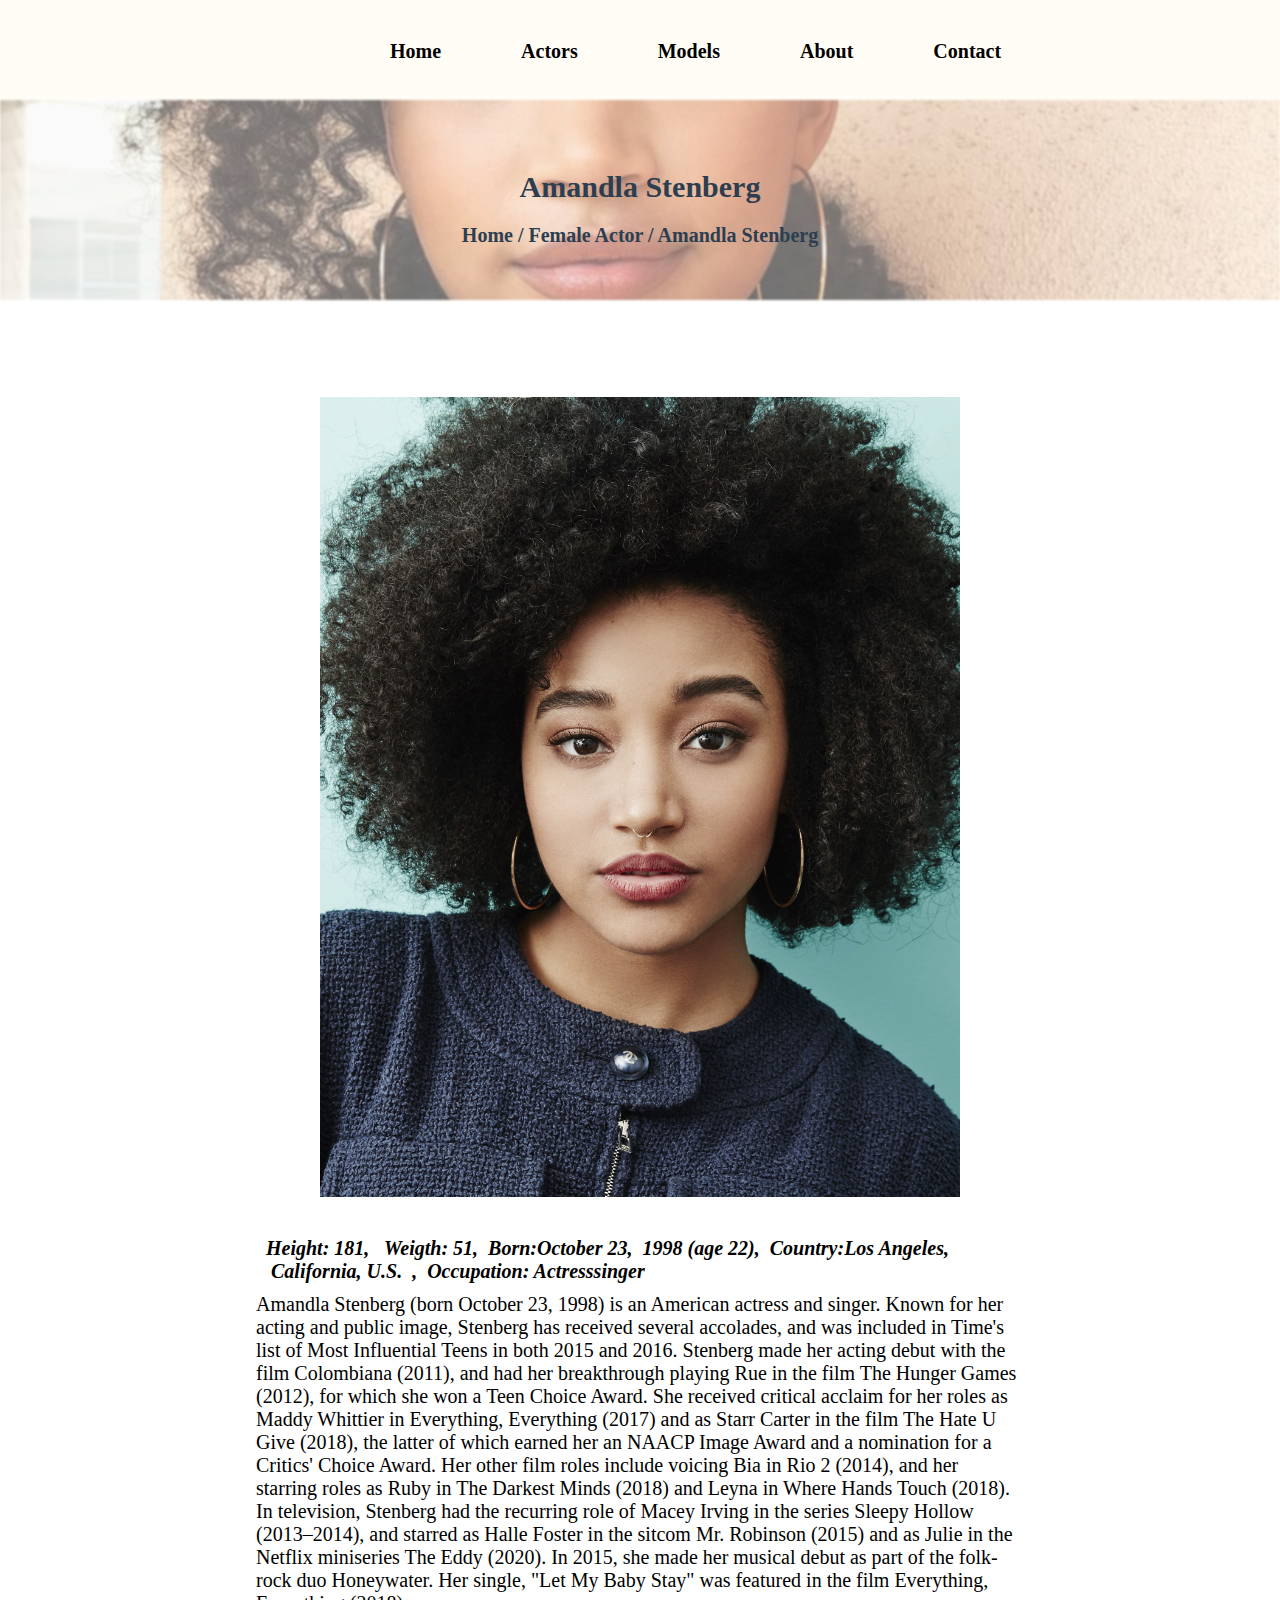
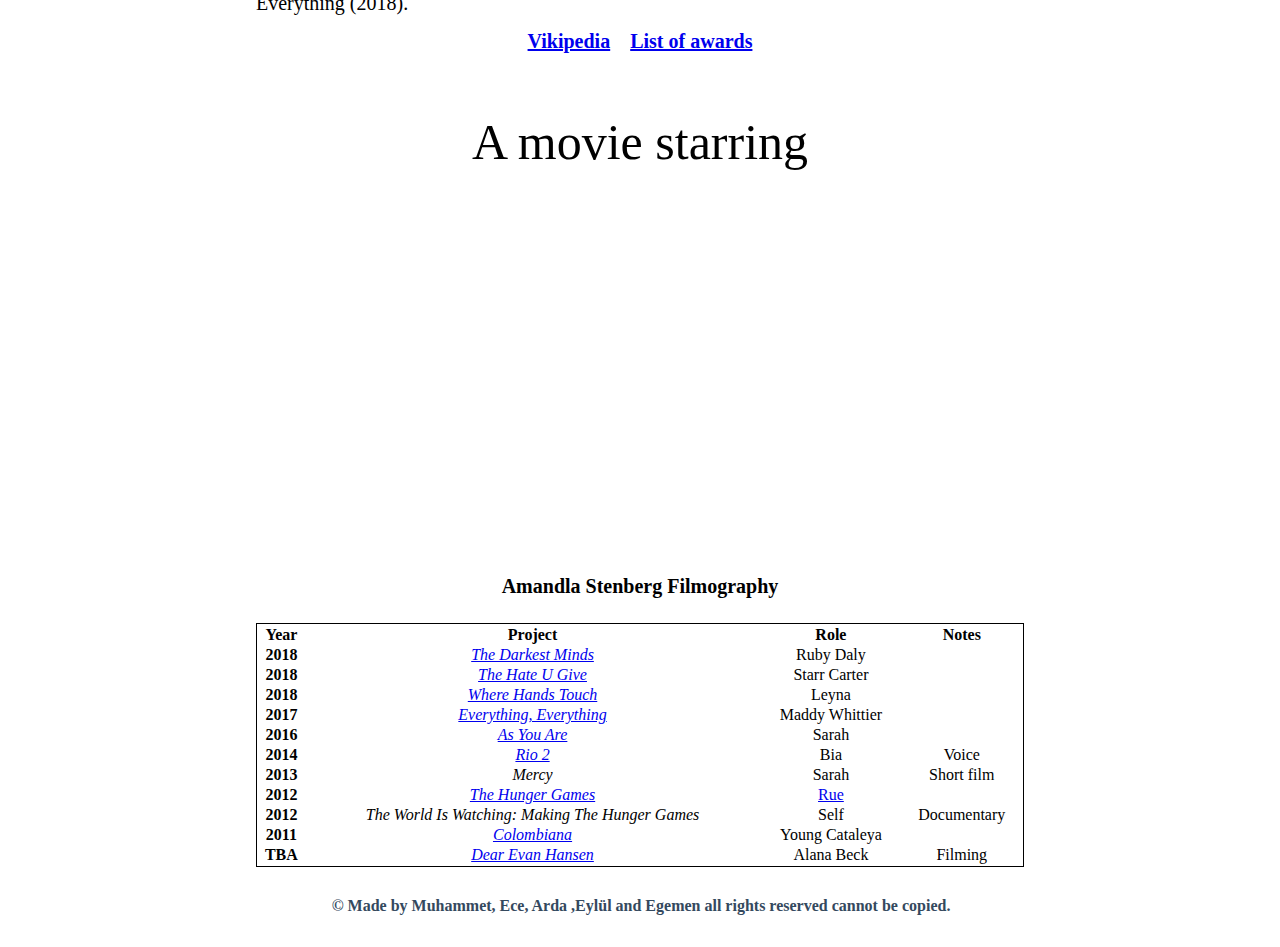
<file: Source code/AmandlaStenberg.html>
<!doctype html>
<html>
<head>
<meta charset="utf-8">
	
<title>AmandlaStenberg</title>
<link href="AmandlaStenberg.css" rel="stylesheet" type="text/css">
</head>

<body>
	  <header>
                <nav>
                    <ul>
                        <li><a href="index.html">Home</a> </li>
        
						<li class="hoverli"><a href="index.html#WomenActors">Actors</a>
						     <ul class="drop">
							    <li><a href="index.html#WomenActors">Female Actors</a></li> 
								<li><a href="index.html#ManActors">Male Actors</a></li> 
							</ul>
						</li>
                        
						<li class="hoverli"><a href="index.html#WomenModels">Models</a>
						     <ul class="drop">
							      <li><a href="index.html#WomenModels">Female Models</a></li>
								  <li><a href="index.html#ManModels">Males Models</a></li>
							</ul>
						</li>
                        <li><a href="index.html#aboutU">About</a> </li>
                        <li><a href="index.html#contact">Contact</a> </li>
                    </ul>
                </nav>

      </header>
     <div class="division"></div>
       <section>
           <article>
               <div class="content1Back"></div>
               <div class="content1">
                 <div class="name"><p>Amandla Stenberg</p></div>
               <div class="path"><a href="index.html">Home</a>
                   <span>/</span>
                   <a href="index.html#WomenActors" >Female Actor</a>
                   <span>/</span>
               <a href="#">Amandla Stenberg</a>    </div>
                   </div>
           </article>

           <div class="content2">
            </div>
           <div class="content2hov"></div>
           <div class="peopleAbout">
               <p>
				   <em>
				        Height: 181, &nbsp; Weigth: 51, &nbsp;Born:October 23,&nbsp; 1998 (age 22),&nbsp; Country:Los Angeles, &nbsp;California, U.S.&nbsp; ,&nbsp; Occupation: Actresssinger
				   </em>
			   
			   </p>
               <p>
                   Amandla Stenberg (born October 23, 1998) is an American actress and singer. Known for her acting and public image, Stenberg has received several accolades, and was included in Time's list of Most Influential Teens in both 2015 and 2016.

                   Stenberg made her acting debut with the film Colombiana (2011), and had her breakthrough playing Rue in the film The Hunger Games (2012), for which she won a Teen Choice Award. She received critical acclaim for her roles as Maddy Whittier in Everything, Everything (2017) and as Starr Carter in the film The Hate U Give (2018), the latter of which earned her an NAACP Image Award and a nomination for a Critics' Choice Award. Her other film roles include voicing Bia in Rio 2 (2014), and her starring roles as Ruby in The Darkest Minds (2018) and Leyna in Where Hands Touch (2018).
                   In television, Stenberg had the recurring role of Macey Irving in the series Sleepy Hollow (2013–2014), and starred as Halle Foster in the sitcom Mr. Robinson (2015) and as Julie in the Netflix miniseries The Eddy (2020). In 2015, she made her musical debut as part of the folk-rock duo Honeywater. Her single, "Let My Baby Stay" was featured in the film Everything, Everything (2018).
                 <div style="text-align: center; margin-top:15px; ">
					 <p>
					
						
							
							<a href="https://en.wikipedia.org/wiki/Amandla_Stenberg" target="_blank">Vikipedia</a>
							&nbsp;&nbsp;
							<a href="https://en.wikipedia.org/wiki/List_of_awards_and_nominations_received_by_Amandla_Stenberg" target="_blank">List of awards</a>
							
						
						 
						 
					 
					 </p>
			    </div>
               </p>

           </div>

           <div class="video">
               <p>A movie starring</p>
               <iframe width="560" height="315" src="https://www.youtube.com/embed/0t8iVtFGHCc" frameborder="0" allow="accelerometer; autoplay; clipboard-write; encrypted-media; gyroscope; picture-in-picture" allowfullscreen></iframe>

           </div>
           <div class="tablebox">
               <table class="table">

				   <caption>Amandla Stenberg Filmography </caption>
                   <thead>
                   <tr>
                       <th scope="col" class="" tabindex="0" role="columnheader button" title="Sort initial">Year
                       </th>
                       <th scope="col" class="" tabindex="0" role="columnheader button" title="Sort ascending">Project
                       </th>
                       <th scope="col" class="" tabindex="0" role="columnheader button" title="Sort ascending">Role
                       </th>
                       <th scope="col" class="">Notes
                       </th></tr></thead><tbody>






               <tr>
                   <th scope="row">2018
                   </th>
                   <td><i><a href="https://www.imdb.com/title/tt4073790/" target="_blank" title="The Darkest Minds">The Darkest Minds</a></i>
                   </td>
                   <td>Ruby Daly
                   </td>
                   <td>
                   </td></tr><tr>
                   <th scope="row">2018
                   </th>
                   <td><i><a href="https://www.imdb.com/title/tt4073790/" target="_blank" title="The Hate U Give (film)">The Hate U Give</a></i>
                   </td>
                   <td>Starr Carter
                   </td>
                   <td>
                   </td></tr><tr>
                   <th scope="row">2018
                   </th>
                   <td><i><a href="https://www.imdb.com/title/tt4073790/" target="_blank" title="Where Hands Touch">Where Hands Touch</a></i>
                   </td>
                   <td>Leyna
                   </td>
                   <td>
                   </td></tr><tr>
                   <th scope="row">2017
                   </th>
                   <td><i><a href="https://www.imdb.com/title/tt4073790/" target="_blank" title="Everything, Everything (film)">Everything, Everything</a></i>
                   </td>
                   <td>Maddy Whittier
                   </td>
                   <td>
                   </td></tr><tr>
                   <th scope="row">2016
                   </th>
                   <td><i><a href="https://www.imdb.com/title/tt4073790/" target="_blank" title="As You Are (film)">As You Are</a></i>
                   </td>
                   <td>Sarah
                   </td>
                   <td>
                   </td></tr><tr>
                   <th scope="row">2014
                   </th>
                   <td><i><a href="https://www.imdb.com/title/tt4073790/" target="_blank" title="Rio 2">Rio 2</a></i>
                   </td>
                   <td>Bia
                   </td>
                   <td>Voice
                   </td></tr><tr>
                   <th scope="row">2013
                   </th>
                   <td><i>Mercy</i>
                   </td>
                   <td>Sarah
                   </td>
                   <td>Short film
                   </td></tr><tr>
                   <th scope="row">2012
                   </th>
                   <td><i><a href="https://www.imdb.com/title/tt4073790/" target="_blank" title="The Hunger Games (film)">The Hunger Games</a></i>
                   </td>
                   <td><a href="https://www.imdb.com/title/tt4073790/" target="_blank" title="List of The Hunger Games characters">Rue</a>
                   </td>
                   <td>
                   </td></tr><tr>
                   <th scope="row">2012
                   </th>
                   <td><i>The World Is Watching: Making The Hunger Games</i>
                   </td>
                   <td>Self
                   </td>
                   <td>Documentary
                   </td></tr><tr>
                   <th scope="row">2011
                   </th>
                   <td><i><a href="https://www.imdb.com/title/tt4073790/" target="_blank" title="Colombiana">Colombiana</a></i>
                   </td>
                   <td>Young Cataleya
                   </td>
                   <td>
                   </td></tr><tr>
                   <th scope="row">TBA
                   </th>
                   <td><i><a href="https://www.imdb.com/title/tt4073790/" target="_blank" title="Dear Evan Hansen ">Dear Evan Hansen</a></i>
                   </td>
                   <td>Alana Beck
                   </td>
                   <td>Filming
                   </td></tr>
               </tbody>
                   <tfoot></tfoot>

               </table>

			   
           </div>
       </section>
      <footer class="footer"> ©  Made by Muhammet, Ece, Arda ,Eylül and Egemen all rights reserved
          cannot be copied.</footer>
</body>
</html>
</file>
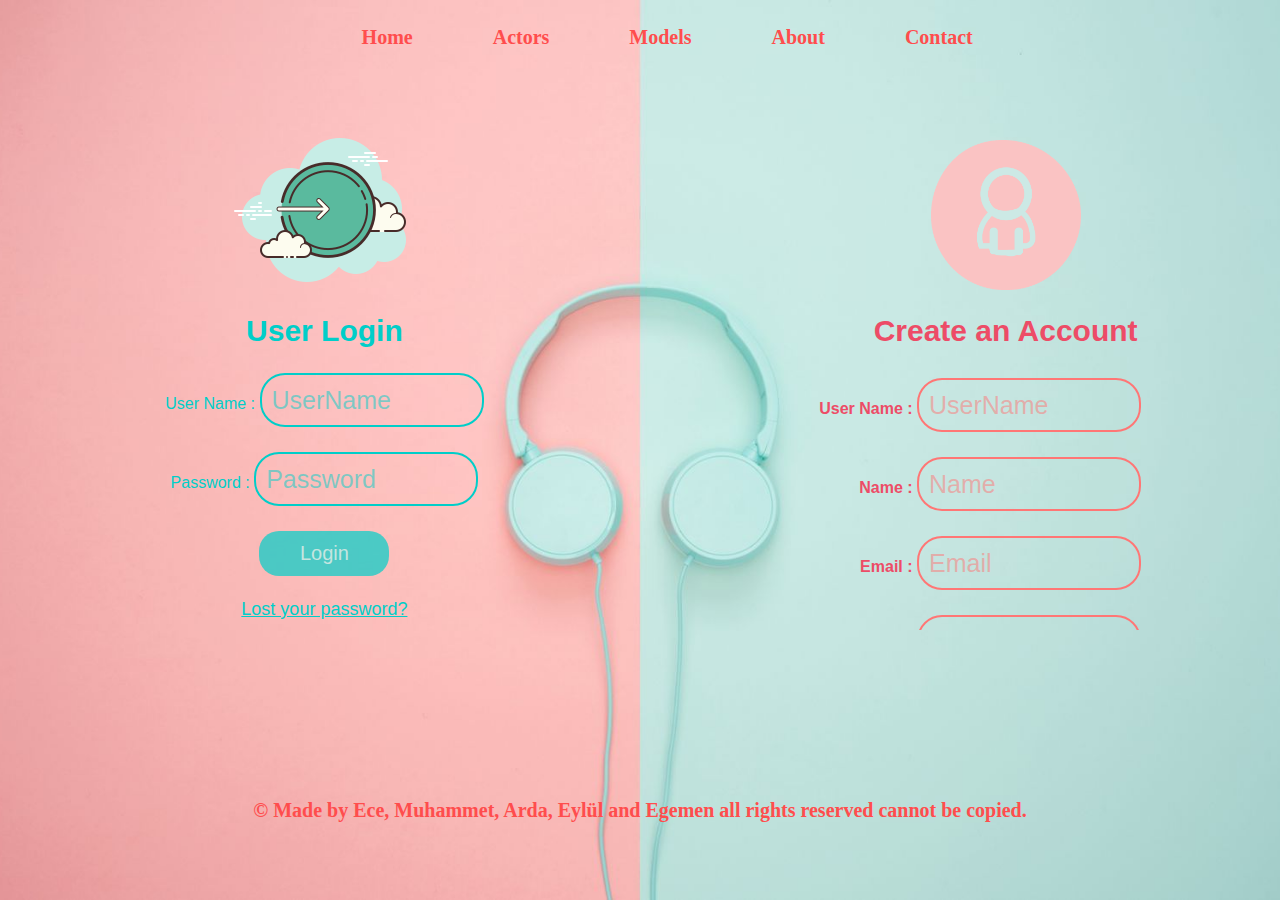
<file: Source code/doubleLogin.html>
<!doctype html>
<html>
<head>
<meta charset="utf-8">
<title>Account</title>
<link href="doubleLogin.css" rel="stylesheet" type="text/css">
<meta name="viewport" content="width=device-width, initial-scale=1">
</head>

<body>
	
	<header>
                <nav>
                    <ul>
                        <li><a href="index.html">Home</a> </li>
                        <li class="hoverli"><a href="#">Actors</a>
						     <ul class="drop">
							    <li><a href="index.html#WomenActors">Female Actors</a></li> 
								<li><a href="index.html#ManActors">Male Actors</a></li> 
							</ul>
						</li>
                        <li class="hoverli"><a href="#">Models</a>
						     <ul class="drop">
							      <li><a href="index.html#WomenModels">Female Models</a></li>
								  <li><a href="index.html#ManModels">Males Models</a></li>
							</ul>
						</li>
                        <li><a href="index.html#aboutU">About</a> </li>
                        <li><a href="index.html#contact">Contact</a> </li>
                    </ul>
                </nav>

	</header>
	
	
	<div class="forms">
		  
		 <div class="login">
			 
			  <a href="index.html"><img src="../images/login-rounded-right.png" width="200" height="200" alt="USer Loga" class="avatar"/></a>
		
			 <form action="index.html" method="post">
			   
              <h2>User Login</h2>
			   
              <p><span>User Name :</span>
              <input type="text" name="" value="" placeholder="UserName"></p>
			   
              <p><span>Password :</span>
              <input type="password" name="" value="" placeholder="Password"></p>
			   
             <input type="submit" value="Login" style="color:#C5E5E0; font-size: 15px : ">
			   
              <p><a href="mailto: casting@example.com" target="_blank">Lost your password?</a></p> 
              <!--<p><a href="createAcount.html">Dont have an account?</a></p>-->
           </form>
			 
		</div>
		
		 <div class="createAcoount">
			  <a href="index.html"><img src="../images/kdmczm.png" width="150" height="150" alt="USer Loga" class="avatar2"/></a>
		
			 <form action="#" method="post">
			   
              <h2> Create an Account</h2>
			   
				 <p class="textGenel">User Name :  
				  
					  <span>
                        <input type="text" name="" value="" placeholder="UserName" >
				     </span>
				 </p>
				 
				
			  
				 <p class="textGenel">Name :
				 
					  <span>
                         <input type="text" name="" value="" placeholder="Name" >
				      </span>
				 </p>
					 
			 
			   <p class="textGenel">Email  :
				 
					  <span>
                        <input type="email" name="" value="" placeholder="Email" >
				      </span> 
			   </p>
				
				
			  
              
				 <p class="textGenel">Password :
				 
					 <span>
             
				       <input type="password" name="" value="" placeholder="Password">
				 
				   </span>
				 </p>
				 
				 
				 <p class="textGenel">Tel:
				 
				     <span>
					    <input type="tel" placeholder="0(5XX)"  />
				 
				     </span>
				 </p>
				 
				 
				 
				 <p class="textGenel">BirthDate:
				 
					 <span>
					    <input type="date" >
				     </span>
				 </p>
				 
				 
				 <p class="textGenel"> Weight:
				 
				     <span>
					    <input type="number" placeholder="Weight">
				     </span>
				 </p>
				 
				 
				 
				 <p class="textGenel">  Height: 
				 
				 <span><input type="number" placeholder="Height"> </span>
					 
				 </p>
				 
				 
				
			    
				 
				 
				 
				
				
				 
				 
				 <!--<p>
				 
					 <span> Actors:
					    <input type="checkbox"   name="Actors" id="actors"/><span>-or-</span>
				     </span>
				 
				 
					  <span>Models:
					    <input type="checkbox"   name="Models" id="models"/>
				      </span>
				 
				 </p>-->
				 
				<div class="textGenel">
				 <p class="files " >   <label for="myfile">Your Picture:</label>
				 <span>
					 <button class="btnfile" ><span class="btntext">Select Picture</span></button>
					 <input type="file" value="Picture" >
				 </span>
				     
				 </p>
				 
				 </div>
				
				 
				 
				 
				 <p class="selectp">Country :
				 
			      <span>
                  <select id="country" name="country">
                    <option value="Turkish">Turkish</option>
                    <option value="England">England</option>
                    <option value="Germany">Germany</option>
                    <option value="France">France</option>
                    <option value="canada">Canada</option>
                    <option value="usa">USA</option>
                  </select>
                  </span> 
				   
			   </p>
				 
				 
				  <p class="radiotext">
					  
							 
		
						 <label class="genderRadio">	 Female: <input type="radio" value="1" name="gender" id="Female"/></label>  
				 
					
				 
				   
						<label class="genderRadio"> Male:
					   
					    <input type="radio" value="0" name="gender" id="Male"/></label>
					
				 
			 
			         
				 </p>
				 
				 <p class="aboutme">About Me:
		           <span>
					 <textarea placeholder="About me?"></textarea>
				 </span>
				
				 </p>
				 <div style="clear:both;"></div>
				 <div class="senddiv">
				 <input type="reset" style="color:#C5E5E0; font-size: 15px : " /> 
               <input type="submit" value="Registered" style="color:#C5E5E0; font-size: 15px : " >
			   </div>
              
           </form>
		</div>
	
	
	</div>
	
	 <footer class="footer"> ©  Made by Ece, Muhammet, Arda, Eylül and Egemen all rights reserved
cannot be copied.</footer>
	
	
</body>
</html>
</file>
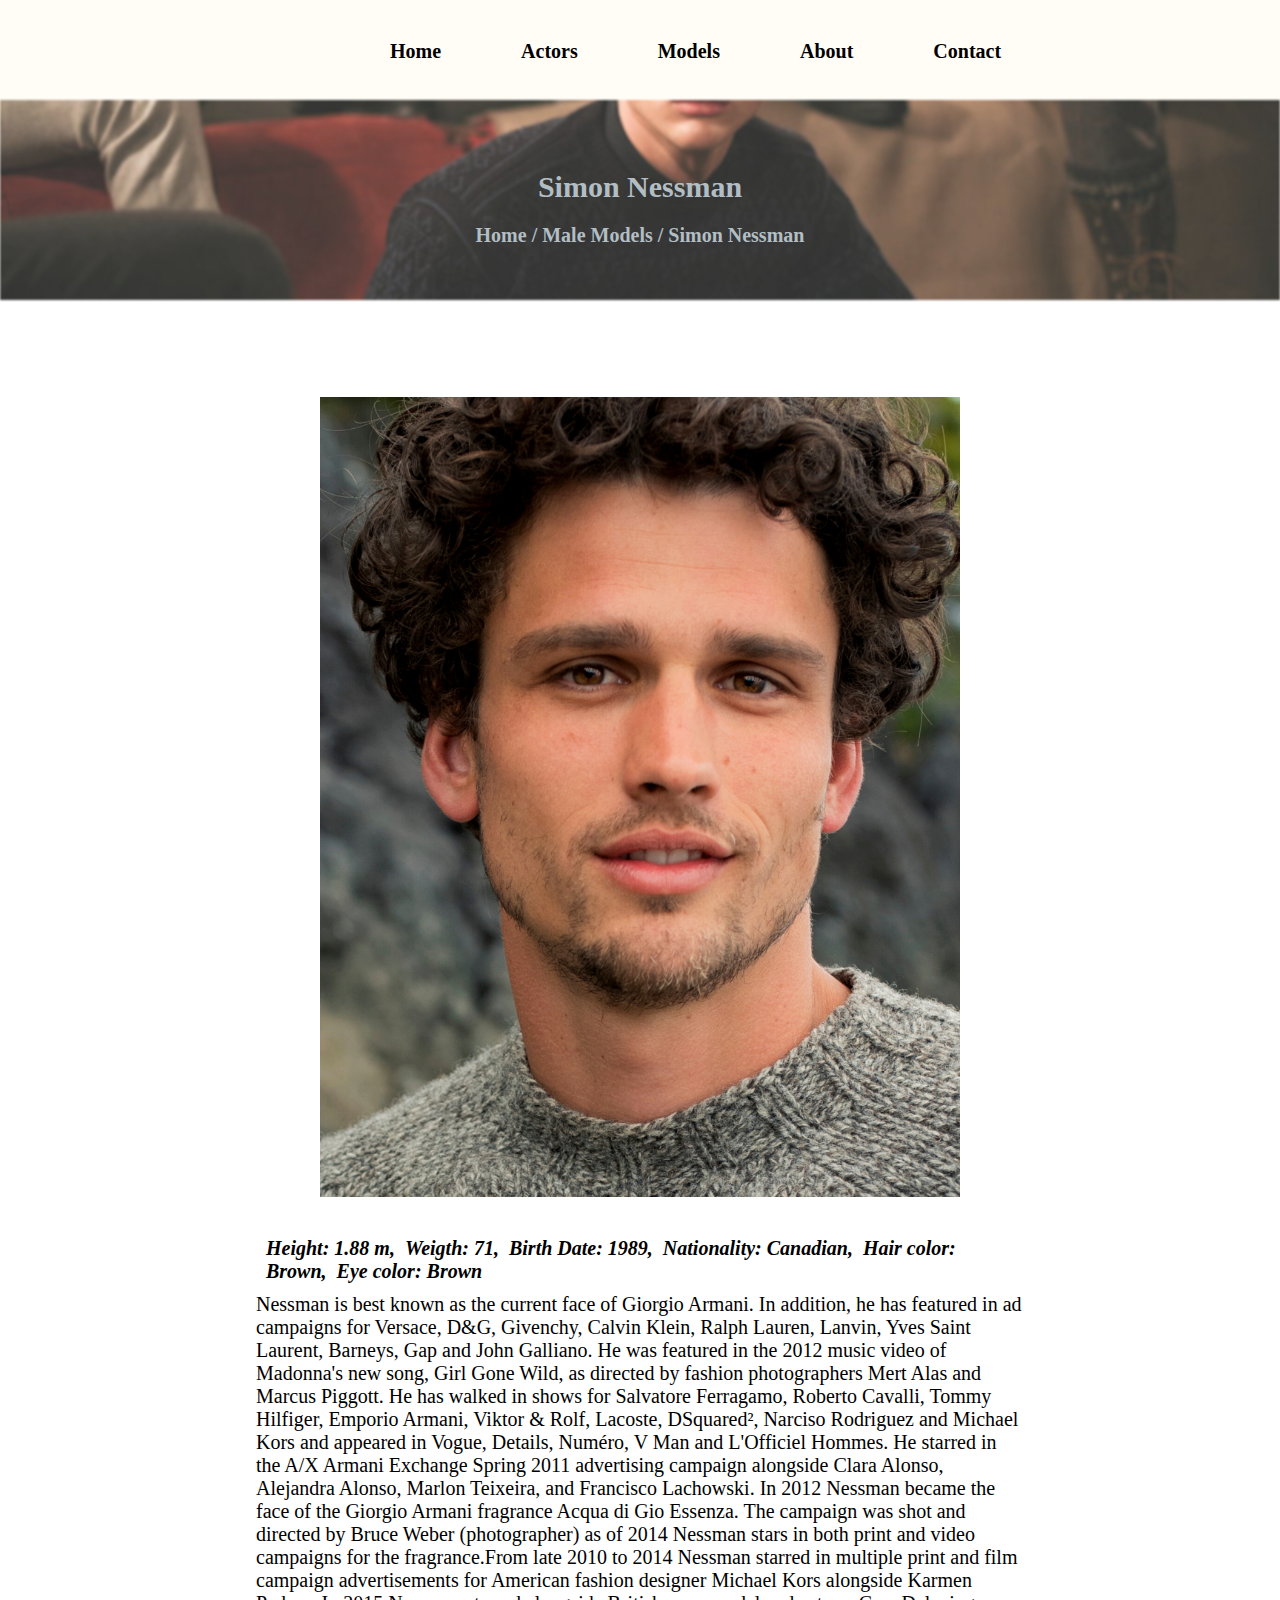
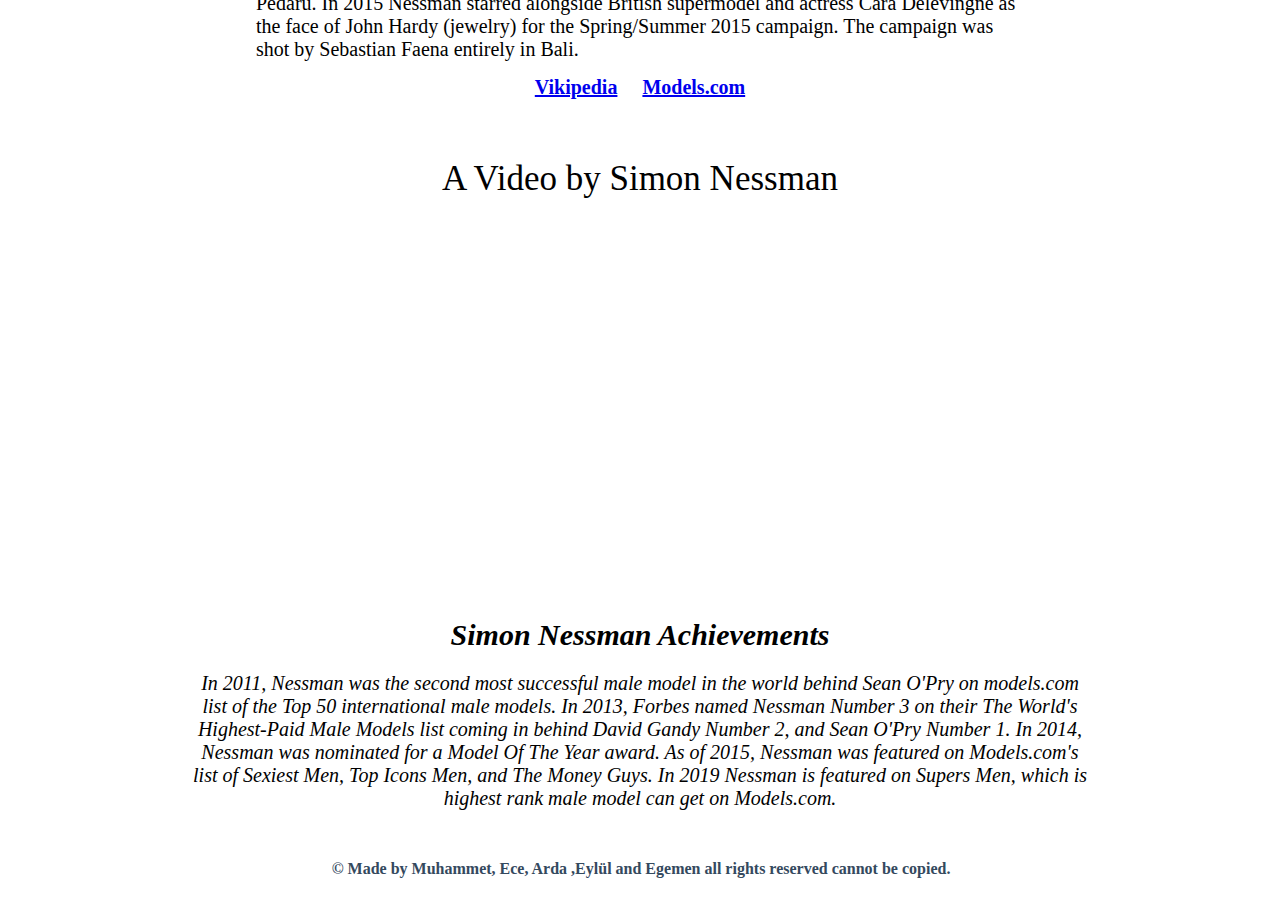
<file: Source code/SimonNessman.html>
<!doctype html>
<html>
<head>
<meta charset="utf-8">
<title>Simon Nessman</title>
<link href="SimonNessman.css" rel="stylesheet" type="text/css">
</head>

<body>
	  <header>
                <nav>
                    <ul>
                        <li><a href="index.html">Home</a> </li>
        
						<li class="hoverli"><a href="index.html#ManActors">Actors</a>
						     <ul class="drop">
							    <li><a href="index.html#WomenActors">Female Actors</a></li> 
								<li><a href="index.html#ManActors">Male Actors</a></li> 
							</ul>
						</li>
                        
						<li class="hoverli"><a href="index.html#ManModels">Models</a>
						     <ul class="drop">
							      <li><a href="index.html#WomenModels">Female Models</a></li>
								  <li><a href="index.html#ManModels">Males Models</a></li>
							</ul>
						</li>
                        <li><a href="index.html#aboutU">About</a> </li>
                        <li><a href="index.html#contact">Contact</a> </li>
                    </ul>
                </nav>

      </header>
     <div class="division"></div>
       <section>
           <article>
               <div class="content1Back"></div>
               <div class="content1">
                 <div class="name"><p>Simon Nessman</p></div>
               <div class="path"><a href="index.html">Home</a>
                   <span>/</span>
                   <a href="index.html#ManModels" >Male Models</a>
                   <span>/</span>
               <a href="#">Simon Nessman</a>    </div>
                   </div>
           </article>

           <div class="content2">
            </div>
           <div class="content2hov"></div>
           <div class="peopleAbout">
               <p><em>Height: 1.88 m, &nbsp;Weigth: 71, &nbsp;Birth Date: 1989,&nbsp; Nationality: Canadian,&nbsp; Hair color:	Brown,&nbsp; Eye color: Brown</em></p>
               <p>
                   Nessman is best known as the current face of Giorgio Armani. In addition, he has featured in ad campaigns for Versace, D&G, Givenchy, Calvin Klein, Ralph Lauren, Lanvin, Yves Saint Laurent, Barneys, Gap and John Galliano. He was featured in the 2012 music video of Madonna's new song, Girl Gone Wild, as directed by fashion photographers Mert Alas and Marcus Piggott. He has walked in shows for Salvatore Ferragamo, Roberto Cavalli, Tommy Hilfiger, Emporio Armani, Viktor & Rolf, Lacoste, DSquared², Narciso Rodriguez and Michael Kors and appeared in Vogue, Details, Numéro, V Man and L'Officiel Hommes. He starred in the A/X Armani Exchange Spring 2011 advertising campaign alongside Clara Alonso, Alejandra Alonso, Marlon Teixeira, and Francisco Lachowski. In 2012 Nessman became the face of the Giorgio Armani fragrance Acqua di Gio Essenza. The campaign was shot and directed by Bruce Weber (photographer) as of 2014 Nessman stars in both print and video campaigns for the fragrance.From late 2010 to 2014 Nessman starred in multiple print and film campaign advertisements for American fashion designer Michael Kors alongside Karmen Pedaru. In 2015 Nessman starred alongside British supermodel and actress Cara Delevingne as the face of John Hardy (jewelry) for the Spring/Summer 2015 campaign. The campaign was shot by Sebastian Faena entirely in Bali.
                 <div style="text-align: center; margin-top:15px; ">
					 <p><a href="https://en.wikipedia.org/wiki/Simon_Nessman#Career" target="_blank">Vikipedia</a> <span>&nbsp;  &nbsp;</span>
					 <a href="https://models.com/models/simon-nessman" target="_blank">Models.com</a> </p>
			   </div>
               </p>

           </div>

           <div class="video">
               <p>A Video by Simon Nessman</p>
             <iframe width="560" height="315" src="https://www.youtube.com/embed/lzvukDm42Ew" frameborder="0" allow="accelerometer; autoplay; clipboard-write; encrypted-media; gyroscope; picture-in-picture" allowfullscreen></iframe>

           </div>
           <div class="tablebox">
               

				   <h2><em>Simon Nessman  Achievements</em></h2> 
			   <p><em>In 2011, Nessman was the second most successful male model in the world behind Sean O'Pry on models.com list of the Top 50 international male models. In 2013, Forbes named Nessman Number 3 on their The World's Highest-Paid Male Models list coming in behind David Gandy Number 2, and Sean O'Pry Number 1. In 2014, Nessman was nominated for a Model Of The Year award. As of 2015, Nessman was featured on Models.com's list of Sexiest Men, Top Icons Men, and The Money Guys. In 2019 Nessman is featured on Supers Men, which is highest rank male model can get on Models.com.</em></p>
                  

			   
           </div>
       </section>
      <footer class="footer"> ©  Made by Muhammet, Ece, Arda ,Eylül and Egemen all rights reserved
          cannot be copied.</footer>
</body>
</html>
</file>
<file: Source code/AmandlaStenberg.css>
@charset "utf-8";
/* CSS Document */

*{
    margin: 0px;
    padding: 0px;
}
header{
    position: relative;
    height: 100px;
    background-color: rgba(255,234,167,0.1);

    width: 100%;
    margin: 0px;
    text-align: center;
}
nav{
    position: absolute;
    left: 350px;
    top: 20px;

}
nav ul{

    list-style-type: none;
}
nav ul li{
    padding: 20px 20px;
    float: left;
}
nav ul li a {
    padding: 20px 20px;
    font-size: 20px;
    text-decoration: none;
    color: #000;
    font-weight: bolder;
}
article{

}
.content1Back{
	
    width: 100%;
    background-color: beige;
    height: 200px;
   background-image: url("../images/interface/oyuncular/kadın/Amandla Stenberg/f0487092d6ef553644575dc91c0fb943.jpg");
    background-position: center;
    background-size: cover;
    filter: blur(1px);
    opacity: 0.6;
	position: relative;
    z-index: 1;
     
}
.drop{      /*drop=ul*/
	
    display: none;
	list-style-type: none;
	position: absolute;
	/*transform: translate(100%,100%);*/
	/*left: 50%;*/

	margin: 0px ;
	
}

.drop > li{
	position: relative;

	left: -60px;
	clear: left;
	/*margin: 5px 5px;*/

	margin: 0;
	
	
}

.drop >li >a{

	text-align: center;
	text-decoration: none;
      /*padding: 3px 5px;*/
	color: #000;
	font-size: 20px;
	font-weight: bold;
	/*margin: 5px;
*/

}

.drop >li >a:hover{

	 
	/*padding: 10px 10px;*/
	border-radius: 18px;
	opacity: 0.8;

}

.hoverli:hover > ul {
	/*display: block;	*/
}
article{
    text-align: center;
}
.content1{

    position: relative;
    top: -150px;

    z-index: 2;
    font-size: 20px;
    font-weight: bolder;
    font-family: "Bookman Old Style";
    color: #2c3e50;

}
.content1 a{
    text-decoration: none;
    color: #2c3e50;

}
.name{
    font-size: 30px;
   margin: 20px;
}
.content1 > path{

}
.content2{

    background-color: darkcyan;
    
	 background-image: url("../images/interface/oyuncular/kadın/Amandla Stenberg/1461617059-gettyimages-507244236.jpg ");
    background-position: center;
    background-size: cover;
    margin-left: auto;
    margin-right: auto;
    width: 50%;
    height: 800px;
}
.peopleAbout{
    margin: 20px auto;
    width: 60%;
    height: auto;
    font-size: 20px;
    font-weight: 500;
    padding: 10px 10px;
}
.peopleAbout p:first-child{
    font-weight: bolder;
    margin: 10px;
}
.video{
    text-align: center;
    margin: 20px auto;
    width: 80%;
}
.video > p{
    margin: 40px;
    font-size: 50px;
    font-weight: 400;
}
.carier{
    width: 30%;
    margin: 50px auto;
}
.table{
	
	text-align: center;
	margin: auto;
	margin-top: 20px;
	
   border: 1px solid #000000;
	
    width:60%;

}
.table caption{
	
	padding: 25px;
	font-size: 20px;
	font-weight: bolder;

}

.footer{
	color: #34495e;
	font-family: 'Yellowtail', cursive;
	margin-top: 30px;
	margin-left: 65px;
    width: 90%;
    height: 50px;
    text-align: center;
	font-weight: bolder;
	
}
</file>
<file: Source code/doubleLogin.css>
@charset "utf-8";
/* CSS Document */
body{
	width: 100%;
	margin: 0;
	padding: 0;
	background: url("../images/headphones_minimalism_pastel_122007_1680x1050.jpg");
	background-size: cover;
	background-repeat: no-repeat;
	background-position: center;
	background-attachment: fixed;
}
header{
    position: relative;
	top: 0;
    height: 50px;
    /*background-color: rgba(255,234,167,0.1);	*/
    width: 100%;
    margin: 0px;
    text-align: center;
}
nav{
    position: absolute;
    top: -20%;
    left: 22%;
 

}
nav ul{

    list-style-type: none;
	
}
nav ul li{
    padding: 20px 20px;
    float: left;
}
nav ul li a {
	
    padding: 20px 20px;
    font-size: 20px;
    text-decoration: none;
    color:rgba(255, 77, 77,1.0);
    font-weight: bolder;
	
	
}
nav ul li a:hover {
	padding: 20px 20px;
	background-color: rgba(231, 76, 60,0.5);
	border-radius: 25px;
}
.drop{      /*drop=ul*/
	
    display: none;
	list-style-type: none;
	position: absolute;
	/*transform: translate(100%,100%);*/
	/*left: 50%;*/
	margin: 0px ;
	
}

.drop li{
	position: relative;
	left: -80px;
	clear: left;
	/*margin: 5px 5px;*/
	top: 5px;
	
	
}

.drop li a{

	text-align: center;
	text-decoration: none;
	padding: 15px 10px;
	color:rgba(255, 77, 77,1.0);
	font-size: 20px;
	font-weight: bold;
	margin: 10px;


}

.drop li a:hover{

	background-color: rgba(231, 76, 60,0.3);
	padding: 15px 10px;
	border-radius: 18px;
	opacity: 0.8;

}

.hoverli:hover > ul {
	display: block;	
}
.forms{
	margin: 30px auto;
	width: 90%;
	height: 700px;
	/*border: 2px groove #72A5B7;*/
	text-align: center;
	padding: 0px 50px;
	box-sizing: border-box;
	
}

.login{
	float: left;
	margin: 30px 0;
	text-align: center;
	width: 40%;
	height: 530px;
	/*border: 2px groove #C5E5E0;*/
	font-family: Gotham, "Helvetica Neue", Helvetica, Arial, "sans-serif";
	font-weight: bold;
	
}
.login h2{
	text-align: center;
	font-size: 30px;
	margin: 0;
	padding: 0px;
	color:rgba(0, 206, 201,1.0);
}
.login input[value=_blank] {
  background-color: yellow;
}
.login p{
	color:rgba(0, 206, 201,1.0);
	margin: 25px auto;
	padding: 0px;
	font-weight: 500;
}
.login input[type="text"] , .login input[type="password"] , .login input[type="email"]{
	width: 200px;
	height: 30px;
	border-radius: 25px;
	outline: none;
	border: none;
	border: 2px solid rgba(0, 206, 201,1.0);
	background: transparent;
	color:rgba(0, 206, 201,1.0);
	font-size: 25px;
	padding: 10px;
	}
.login input[type="submit"]{
	width: 130px;
	height: 45px;
	border: none;
	outline: none;
	border-radius: 20px;
	background-color: rgba(0, 206, 201,0.7);
	font-size: 20px;
	
}
.login input[type="submit"]:hover{
	cursor: pointer;
	background-color: rgba(0, 206, 201,1.0);
}

.login a{
	color: rgba(0, 206, 201,1.0);
	font-size: 18px;
	line-height: 5px;
}
.login ::placeholder {
  color: rgba(0, 206, 201,0.5);
}
.createAcoount{
	position: relative;
	left: 30px;
	float: right;
	margin: 30px 0;
	text-align: center;
	justify-content: center;
	align-content: center;
	width: 40%;
	height: 460px;;
	/*border: 2px groove rgba(253, 121, 168,1.0);*/
	font-family: Gotham, "Helvetica Neue", Helvetica, Arial, "sans-serif";
	font-weight: bold;
	
	overflow:auto;
	padding: 30px;
	
}
.avatar2{
	margin-top: 0;
	margin-bottom: 20px;
	margin-left: 100px;
}
.createAcoount  
input[type=password],input[type=email],input[type=tel],input[type=number],
input[type=date],input[type=text] {
  /*width: 50%;
  padding: 12px;
  border: 1px solid #ccc;
  border-radius: 4px;
  resize: vertical;
*/

	width: 200px;
	height: 30px;
	border-radius: 25px;
	outline: none;
	border: none;
	border: 2px solid rgba(255, 118, 117,1.0);
	background: transparent;
	color:rgba(255, 118, 117,1.0);
	font-size: 25px;
	padding: 10px;
	

}
.createAcoount select{
	width: 225px;
	height: 60px;
	border-radius: 25px;
	outline: none;
	border: none;
	border: 2px solid rgba(255, 118, 117,1.0);
	background: transparent;
	color:rgba(255, 118, 117,1.0);
	font-size: 25px;
	padding: 10px;
	
}
.createAcoount input[type=radio] {
	clear: both;
 
	width: 20px;
	height: 20px;  
	cursor: pointer;
	color: rgba(255, 118, 117,1.0);
	
}

.createAcoount input[type=file]{
	position: relative;
	width: 200px;
	height: 30px;
	outline: none;
	border: 1px solid rgba(255, 118, 117,1.0);
	border-radius: 25px;
	font-size: 15px;
	padding: 5px;
	opacity: 0;
	 
	 
  
 /* background: trasparent;
  border: 1px solid  rgba(255, 118, 117,1.0);
  border-radius: 3px;
  padding: 5px 8px;
  outline: none;
  white-space: nowrap;
  cursor: pointer;
  text-shadow: 1px 1px #fff;
  font-weight: 700;
  font-size: 10pt;*/
	
}
.btnfile{
	position: absolute;
	top:171%;
	width: 220px;
	height: 35px;
	border-radius: 25px;
	outline: none;
	border: none;
	border: 2px solid rgba(255, 118, 117,1.0);
	background: transparent;
	padding: 25px;
	 
	
}

.btntext{
	position: relative;
	margin: 0;
	height: 35px;
    width: 220px;
	top: -14px;
	font-size: 25px; 
	padding:0;
	color:rgba(255, 118, 117,1.0);
	
}

.createAcoount ::placeholder {
  color: rgba(255, 118, 117,0.5);
}
.createAcoount textarea{
	margin-left: 10px;
	background: transparent;
	border: 2px solid rgba(255, 118, 117,1.0);
	height: 35px;
    width: 150px;
	color: rgba(255, 118, 117,1.0);
	font-size: 20px;
	border-radius: 25px;
	outline: none;
	padding: 25px;
	
	
}
.createAcoount textarea::placeholder{
	color:rgba(255, 118, 117,0.8);
	font-size: 20px;
	padding: 5px;
}
.aboutme{
	justify-content: center;
	text-justify: auto;
}
.createAcoount h2{
	margin-top: 0;
    margin-bottom: 30px;
	margin-left: 100px;
	text-align: center;
	font-size: 30px;
	padding: 0px;
	color: rgba(237, 76, 103,1.0);
}
.textGenel {
	color: rgba(237, 76, 103,1.0);
	margin: 25px 25px;
	padding: 0px;
	font-weight: bolder;
	text-align: right;
}
.aboutme{
  color: rgba(237, 76, 103,1.0);
  display: flex;
  flex-wrap: wrap;
  align-content: center;
  float: right;

}
.radiotext{
  clear: both;
  color: rgba(237, 76, 103,1.0);
  padding: 5px;
  align-content: center;
  text-align: center;
	font-weight: bolder;
}
.senddiv{
	margin-top: 20px;
     
	margin-left: 170px;
 
	text-align: center;
	 
	 
}
.genderRadio{
	margin: 10px;
	
}
.selectp{
  clear: both;
  color: rgba(237, 76, 103,1.0);
  padding: 5px;
	float: right;
	font-weight: bolder;
}
.createAcoount > input[type="submit"],input[type="reset"],input[type="submit"]{
	width: 130px;
	height: 45px;
	border: none;
	outline: none;
	border-radius: 20px;
	background-color: rgba(255, 118, 117,0.7);
	font-size: 20px;
	
}
.createAcoount input[type="submit"]:hover,input[type="reset"]:hover{
	cursor: pointer;
	background-color: rgba(255, 118, 117,1.0);
}

.footer{
	 margin: 0;
  position: relative;
  top: 50%;
  left: 50%;
  -ms-transform: translate(-50%, -50%);
  transform: translate(-50%, -50%);
	padding: 10px 10px;
	text-align: center;
	font-size: 20px;
	font-weight: bold;
	color:rgba(255, 77, 77,1.0);
	font-family: 'Yellowtail', cursive;
}

/* width */
::-webkit-scrollbar {
  width: 10px;
}

/* Track */
::-webkit-scrollbar-track {
  background: #f1f1f1; 
}
 
/* Handle */
::-webkit-scrollbar-thumb {
  background: rgba(237, 76, 103,1.0); 
}

/* Handle on hover */
::-webkit-scrollbar-thumb:hover {
 /* background: #555; */
	 background: rgba(237, 76, 103,0.5); 
	
}
</file>
<file: Source code/SimonNessman.css>
@charset "utf-8";
/* CSS Document */

*{
    margin: 0px;
    padding: 0px;
}
header{
    position: relative;
    height: 100px;
    background-color: rgba(255,234,167,0.1);

    width: 100%;
    margin: 0px;
    text-align: center;
}
nav{
    position: absolute;
    left: 350px;
    top: 20px;

}
nav ul{

    list-style-type: none;
}
nav ul li{
    padding: 20px 20px;
    float: left;
}
nav ul li a {
    padding: 20px 20px;
    font-size: 20px;
    text-decoration: none;
    color: #000;
    font-weight: bolder;
}
article{

}
.content1Back{
	
    width: 100%;
    background-color: beige;
    height: 200px;
   background-image: url("../images/interface/models/erkek/Simon Nessman/simon - patrick.jpg");
    background-position: center;
    background-size: cover;
    filter: blur(1px);
    opacity: 0.8;
	position: relative;
    z-index: 1;
     
}
.drop{      /*drop=ul*/
	
    display: none;
	list-style-type: none;
	position: absolute;
	/*transform: translate(100%,100%);*/
	/*left: 50%;*/

	margin: 0px ;
	
}

.drop > li{
	position: relative;

	left: -60px;
	clear: left;
	/*margin: 5px 5px;*/

	margin: 0;
	
	
}

.drop >li >a{

	text-align: center;
	text-decoration: none;
      /*padding: 3px 5px;*/
	color: #000;
	font-size: 20px;
	font-weight: bold;
	/*margin: 5px;
*/

}

.drop >li >a:hover{

	 
	/*padding: 10px 10px;*/
	border-radius: 18px;
	opacity: 0.5;

}

.hoverli:hover > ul {
	/*display: block;	*/
}
article{
    text-align: center;
}
.content1{

    position: relative;
    top: -150px;

    z-index: 2;
    font-size: 20px;
    font-weight: bolder;
    font-family: "Bookman Old Style";
    color: rgba(178, 190, 195,1.0);

}
.content1 a{
    text-decoration: none;
       color: rgba(178, 190, 195,1.0);

}
.name{
    font-size: 30px;
   margin: 20px;
}
.content1 > path{

}
.content2{

    background-color: darkcyan;
    
	 background-image: url("../images/interface/models/erkek/Simon Nessman/SimonNessman_IanHarland_cropped.png");
    background-position: center;
    background-size: cover;
    margin-left: auto;
    margin-right: auto;
    width: 50%;
    height: 800px;
}
.peopleAbout{
    margin: 20px auto;
    width: 60%;
    height: auto;
    font-size: 20px;
    font-weight: 500;
    padding: 10px 10px;
}
.peopleAbout p:first-child{
    font-weight: bolder;
    margin: 10px;
}
.video{
    text-align: center;
    margin: 20px auto;
    width: 80%;
}
.video > p{
    margin: 40px;
    font-size: 35px;
    font-weight: 400;
}
.carier{
    width: 30%;
    margin: 50px auto;
}
.tablebox > h2 {
	margin: 20px
}
.tablebox{
	text-align: center;
	/*border: 1px solid #000000;*/
	font-size: 20px;
    font-weight: 400;
	width: 70%;
	margin: auto;
	padding: 20px;
	
}

.footer{
	color: #34495e;
	font-family: 'Yellowtail', cursive;
	margin-top: 30px;
	margin-left: 65px;
    width: 90%;
    height: 50px;
    text-align: center;
	font-weight: bolder;
	 
}
</file>
